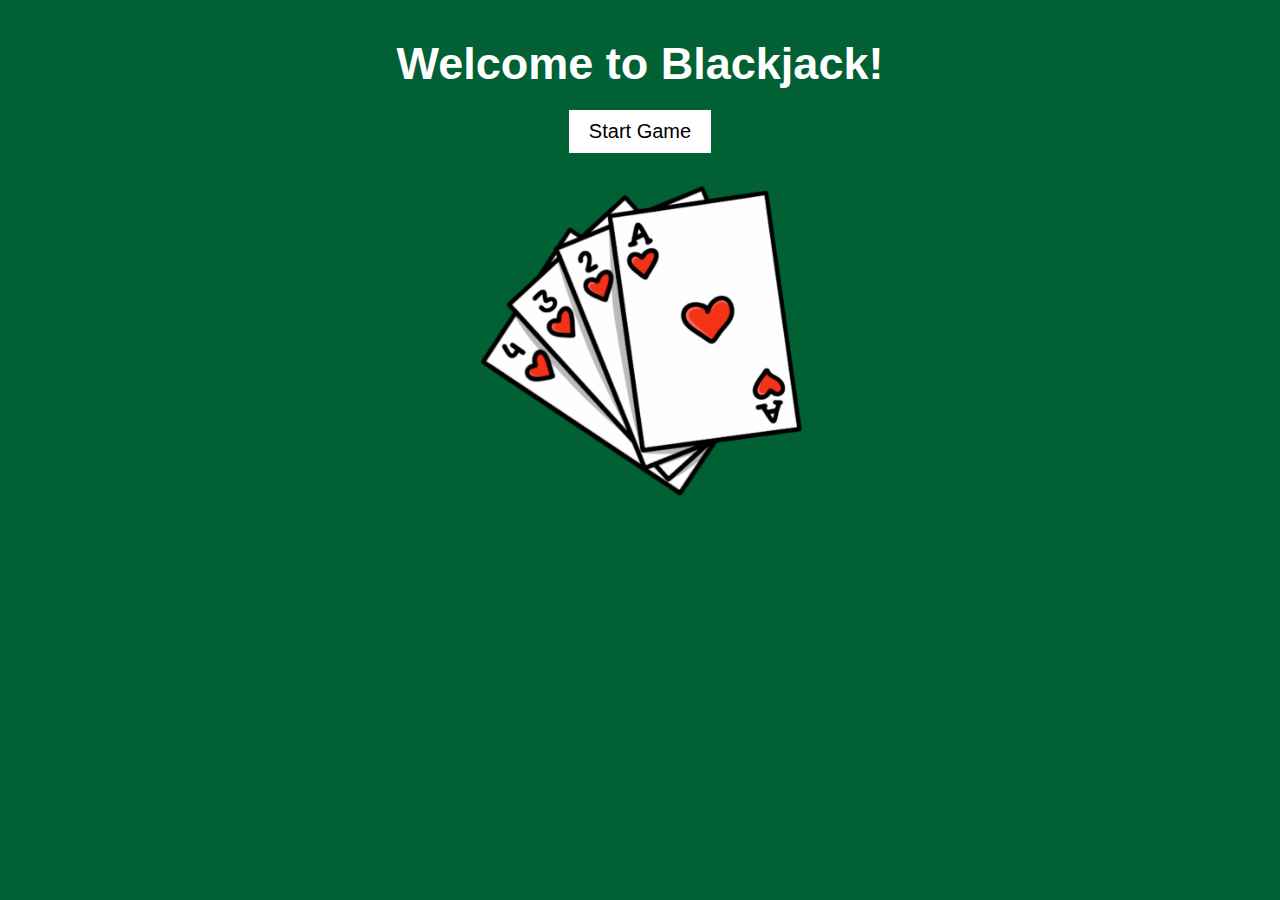
<file: Index.html>
<!-- ai assisted with the stlye, simular to how style50 works -->
<!DOCTYPE html>
<html>
<head>
    <title>Blackjack</title>
    <link rel="stylesheet" href="styles.css">
    <script src="script.js" defer></script>
</head>
<body>

    <h1 class="gametitle">Welcome to Blackjack!</h1>


    <button id="start">Start Game</button>

    <p id="message"></p>

    <img src="images/cards.png" alt="Playing cards" id="card-image">


</body>
</html>
</file>
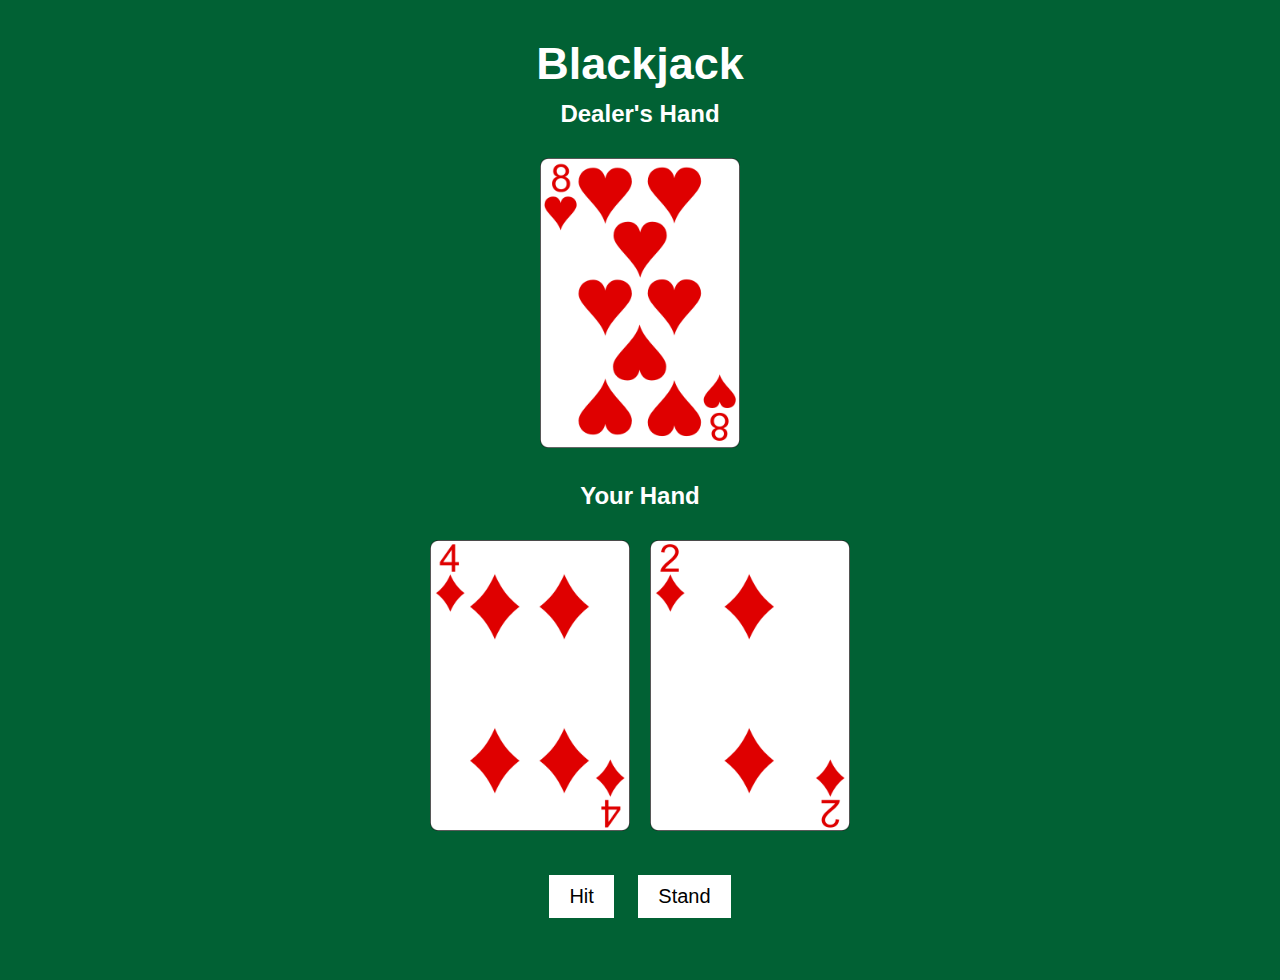
<file: game.html>
<!-- ai assisted with the stlye, simular to how style50 works -->
<!DOCTYPE html>
<html>
<head>
    <title>Blackjack Game</title>
    <link rel="stylesheet" href="styles.css">
</head>
<body style="text-align: center; background-color: #016134; color: white;">

    <h1 class="gametitle">Blackjack</h1>
    <h2>Dealer's Hand</h2>
    <div id="dealer-cards"></div>

    <h2>Your Hand</h2>
    <div id="player-cards"></div>

    <button id="hit" style="font-size: 20px; padding: 10px 20px; margin: 10px;">Hit</button>
    <button id="stand" style="font-size: 20px; padding: 10px 20px; margin: 10px;">Stand</button>

    <p id="game-message" style="font-size: 24px; margin-top: 20px;"></p>
    <!-- ai assisted with this logic -->
    <a href="game.html" class="resetlink">Restart</a>

    <script src="game.js"></script>
</body>
</html>
</file>
<file: styles.css>
/* ai assisted with the stlye, simular to how style50 works */
body {
    background-color: #016134;
    color: white;
    font-family: Arial, sans-serif;
    text-align: center;
    padding: 20px;
}

h1, h2 {
    margin: 10px 0;
}

#dealer-cards, #player-cards {
    margin: 10px auto;
    padding: 10px;
}

img {
    width: 325px;
    margin: 5px;
}

button {
    font-size: 20px;
    padding: 10px 20px;
    margin: 10px 5px;
    cursor: pointer;
    border: none;
    background-color: white;
    color: black;
}

#game-message {
    font-size: 24px;
    margin-top: 20px;
}
.gametitle {
    font-size: 45px;
}
.resetlink{
    display: none;
    color: white;
    font-size: 18px;
    margin-top: 10px;
    text-decoration: underline;
    cursor: pointer;
}
</file>
